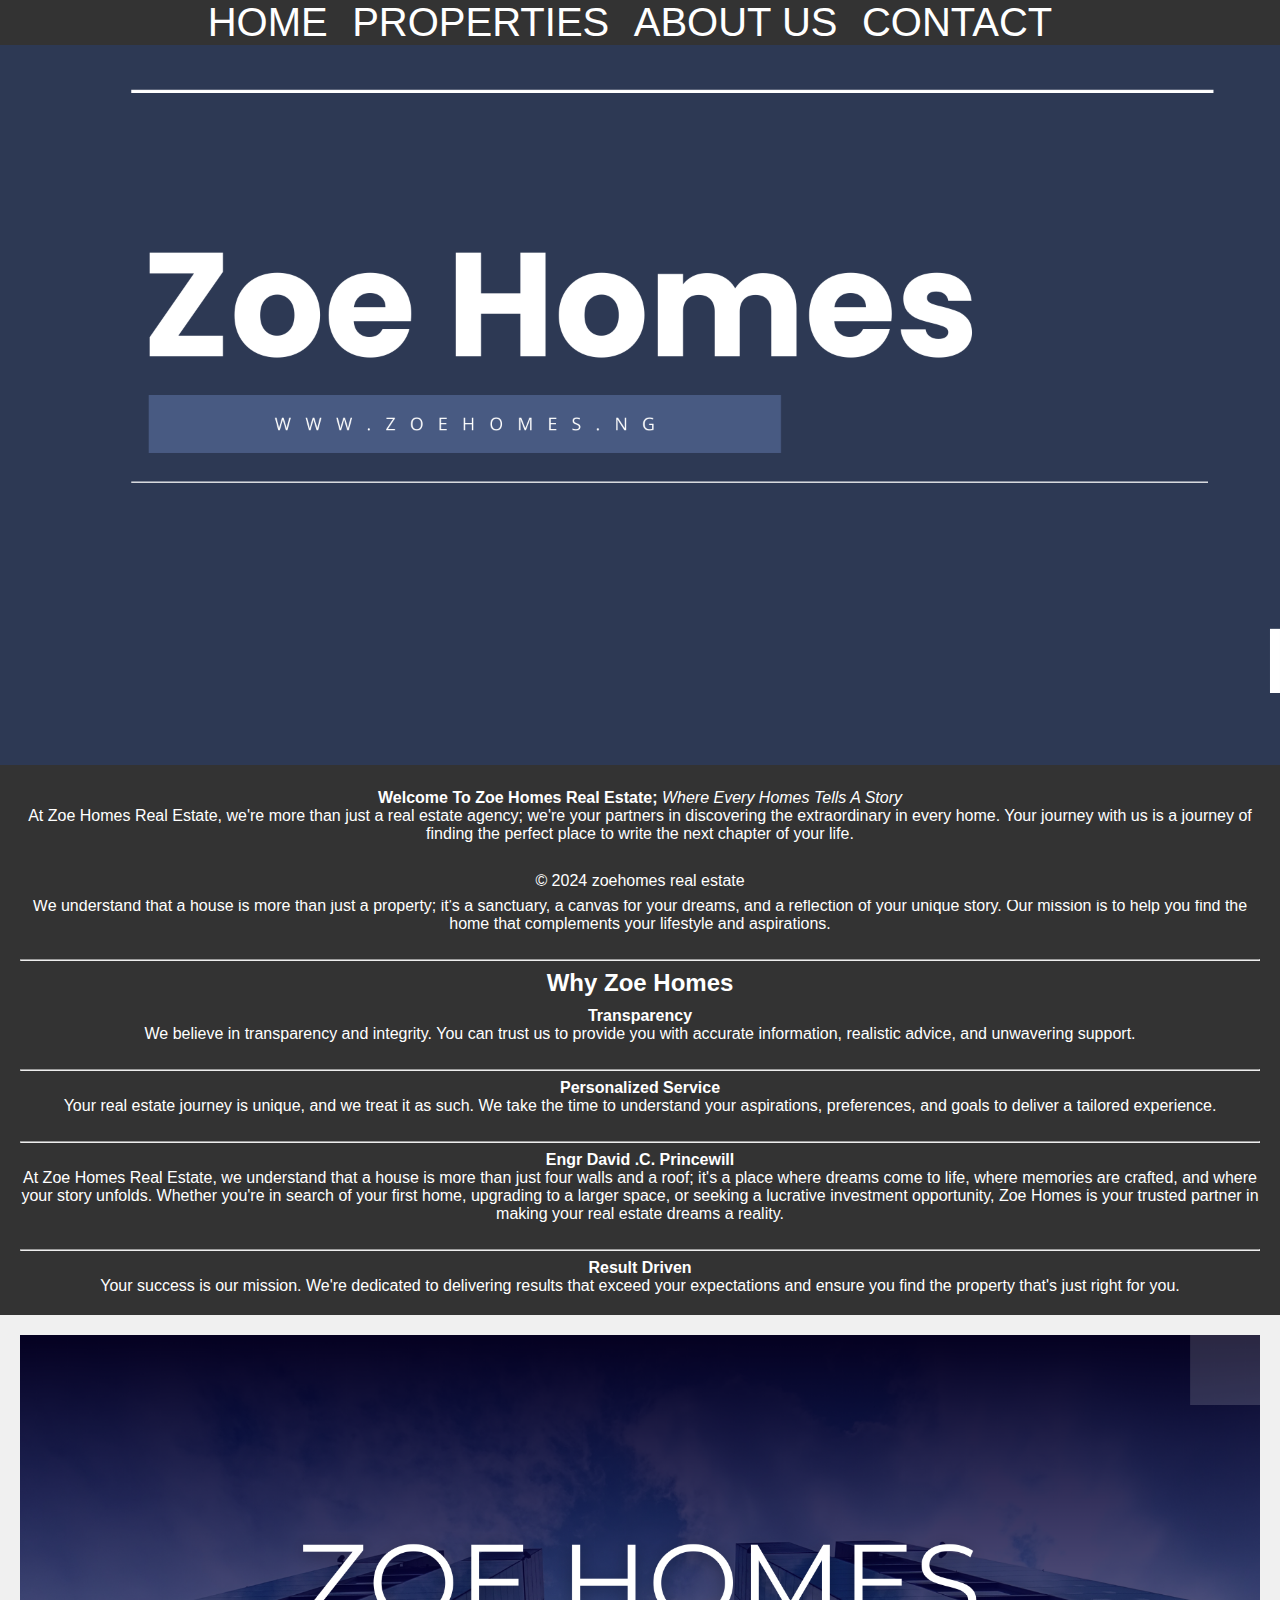
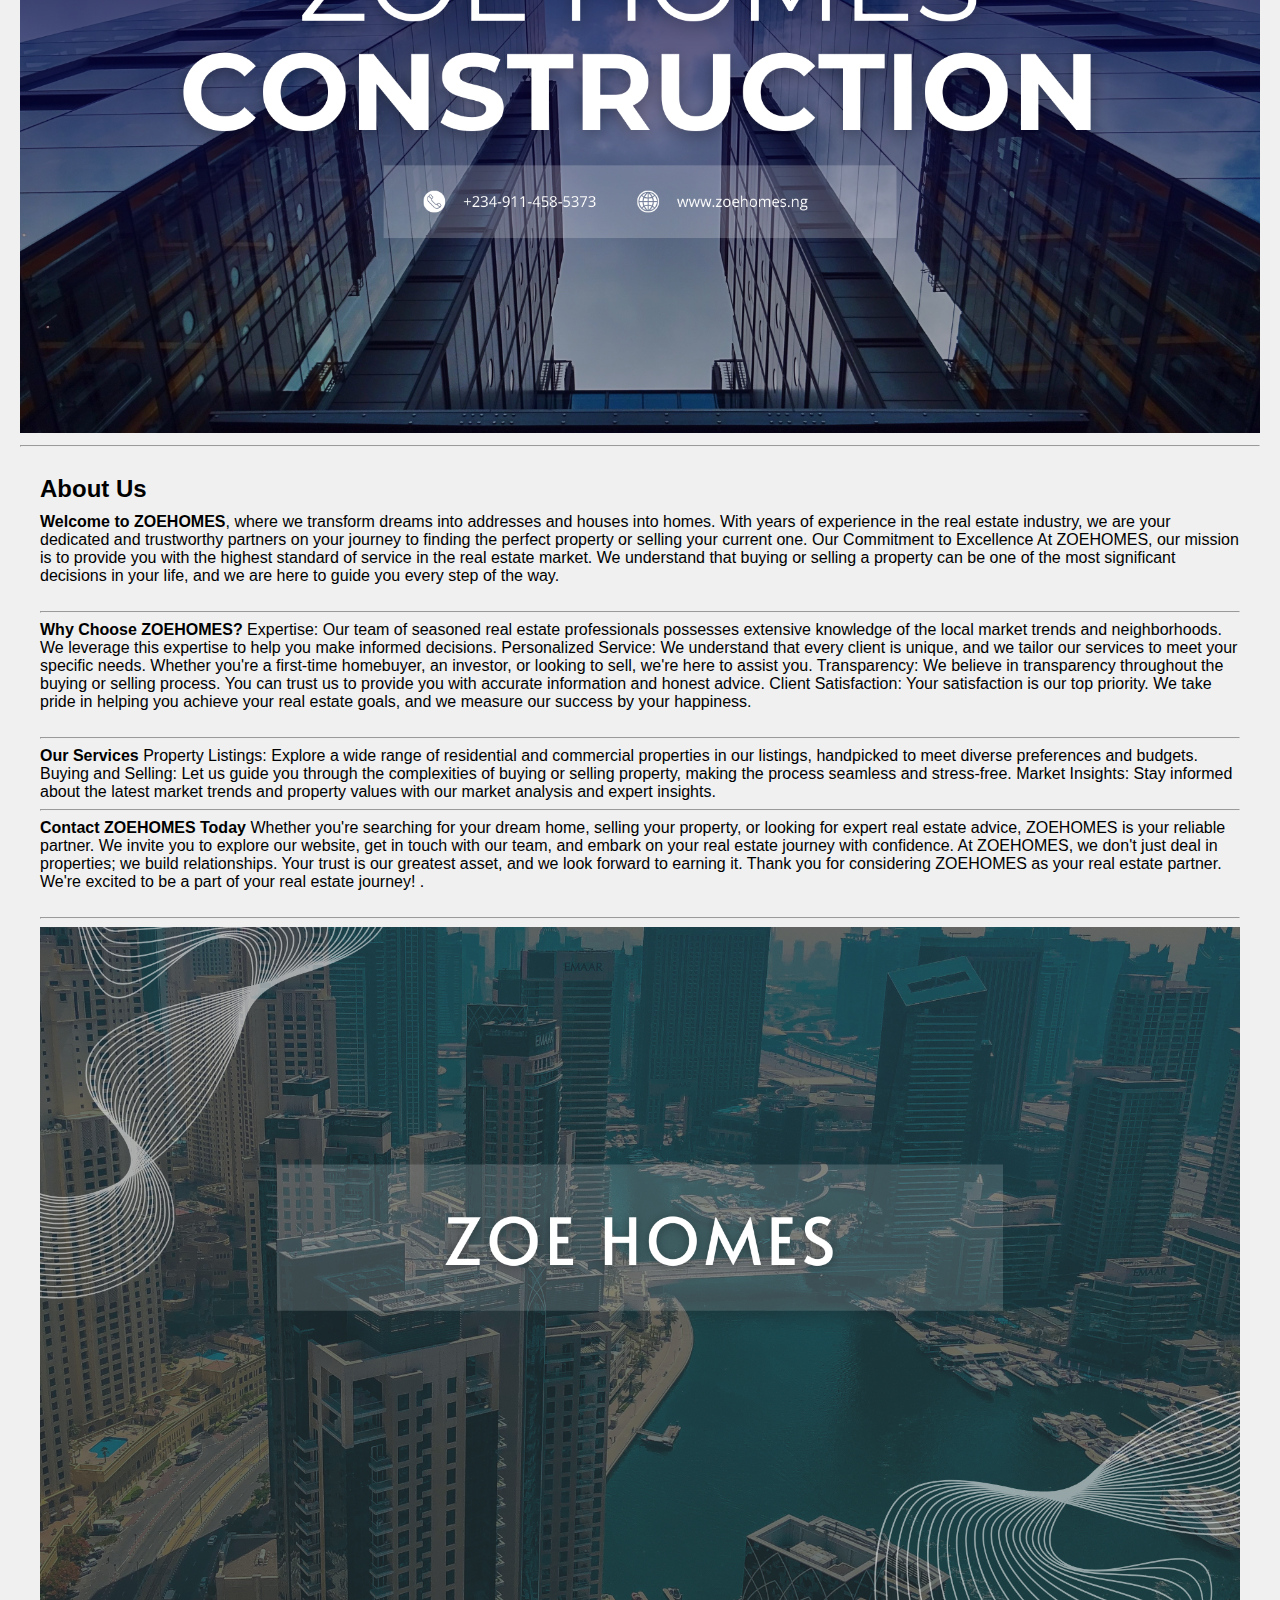
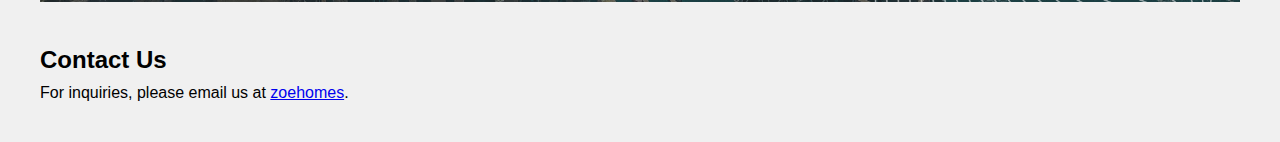
<file: index.html>
<!DOCTYPE html>
<html lang="en">
<head>
    <meta charset="UTF-8">
    <meta name="viewport" content="width=device-width, initial-scale=1.0">
    <title>Zoe Homes</title>
    <link rel="stylesheet" href="zoehomes.css">
</head>
<body>
    <header>
      
        <nav>
            <ul>
                <li><a href="index.html">HOME</a></li>
                <li><a href="zoe2.html">PROPERTIES</a></li>
                <li><a href="zoe3.html">ABOUT US</a></li>
                <li><a href="zoe4.html">CONTACT</a></li>
            </ul>
        </nav>
        <picture>
        <img src="main.png" class="head-img"><img>
      </picture>
        <section>
            <div>
                <p>
                    <b>Welcome To Zoe Homes Real Estate;</b> <i>Where Every Homes Tells A Story</i><br/>
                    At Zoe Homes Real Estate, we're more than just a real estate agency; we're your partners in discovering the extraordinary in every home. Your journey with us 
                    is a journey of finding the perfect place to write the next chapter of your life.
                </p>
                <br/>
                <hr/>
                <p>
                    <b>Your Dream Home,Our Mission</b><br/>
                    We understand that a house is more than just a property; it's a sanctuary, a canvas for your dreams, and a reflection of your unique story.
                     Our mission is to help you find the home that complements your lifestyle and aspirations.
                </p>
                <br/>
                <hr/>
                <h2>Why Zoe Homes</h2>
                <p>
                    <b>Transparency</b><br/>We believe in transparency and integrity. You can trust us to provide you 
                    with accurate information, realistic advice, and unwavering support.
                </p>
                <br/>
                <hr/>
                <p>
                    <b>Personalized Service</b><br/>
                    Your real estate journey is unique, and we treat it as such. We take the time to
                     understand your aspirations, preferences, and goals to deliver a tailored experience.
                </p>
                <br/>
                <hr/>
                <p>
                    <b>Engr David .C. Princewill</b><br/>
                    At Zoe Homes Real Estate, we understand that a house is more than just four walls and a roof; it's a place where dreams come to life, where memories are crafted, and where your story unfolds. Whether you're in search of your first home, upgrading to a larger space, or seeking a lucrative investment opportunity,
                     Zoe Homes is your trusted partner in making your real estate dreams a reality.
                </p>
                <br/>
                <hr/>
                <p>
                    <b>Result Driven</b><br/>
                    Your success is our mission. We're dedicated to delivering results that
                     exceed your expectations and ensure you find the property that's just right for you.
                </p>
            </div>
        </section>
        
    </header>

    <section id="home">
       

        <img src="construct.png" class="sec-img"><img>
        <br/>
        <hr/>
        <section id="about">
            <h2>About Us</h2>
            <p><b> Welcome to ZOEHOMES</b>, where we transform dreams into addresses and houses into homes. With years of experience in the real estate industry, we are your dedicated and trustworthy partners on your journey to finding the perfect property or selling your current one.

                Our Commitment to Excellence
                
                At ZOEHOMES, our mission is to provide you with the highest standard of service in the real estate market. We understand that buying or selling a property can be one of the most significant decisions in your life, and we are here to guide you every step of the way.

            </p> 
            <br/>
            <hr/>
                        <p>
                           <b> Why Choose ZOEHOMES?</b>
                
                            Expertise: Our team of seasoned real estate professionals possesses extensive knowledge of the local market trends and neighborhoods. We leverage this expertise to help you make informed decisions.
                        
                            Personalized Service: We understand that every client is unique, and we tailor our services to meet your specific needs. Whether you're a first-time homebuyer, an investor, or looking to sell, we're here to assist you.
                        
                            Transparency: We believe in transparency throughout the buying or selling process. You can trust us to provide you with accurate information and honest advice.
                        
                            Client Satisfaction: Your satisfaction is our top priority. We take pride in helping you achieve your real estate goals, and we measure our success by your happiness.
                        </p>
                        <br/>
                        <hr/>

               <b>  Our Services</b> 
                
                Property Listings: Explore a wide range of residential and commercial properties in our listings, handpicked to meet diverse preferences and budgets.
            
                Buying and Selling: Let us guide you through the complexities of buying or selling property, making the process seamless and stress-free.
            
                Market Insights: Stay informed about the latest market trends and property values with our market analysis and expert insights.
            
                   </p>
                   <hr/>
                <b>
                    Contact ZOEHOMES Today</b>
                
                Whether you're searching for your dream home, selling your property, or looking for expert real estate advice, ZOEHOMES is your reliable partner. We invite you to explore our website, get in touch with our team, and embark on your real estate journey with confidence.
                
                At ZOEHOMES, we don't just deal in properties; we build relationships. Your trust is our greatest asset, and we look forward to earning it.
                
                Thank you for considering ZOEHOMES as your real estate partner. We're excited to be a part of your real estate journey!
                .</p>
                <br/>
                <hr/>
                <img src="zoe.png" class="secimg"></img>
           
                </section>
   
    <section id="contact">
        <h2>Contact Us</h2>
        <p>For inquiries, please email us at <a href="mailto:zoehomeng2021@gmail.com">zoehomes</a>.</p>
    </section>

    <footer>
        <p>&copy; 2024 zoehomes real estate</p>
    </footer>
</body>
</html>
</file>
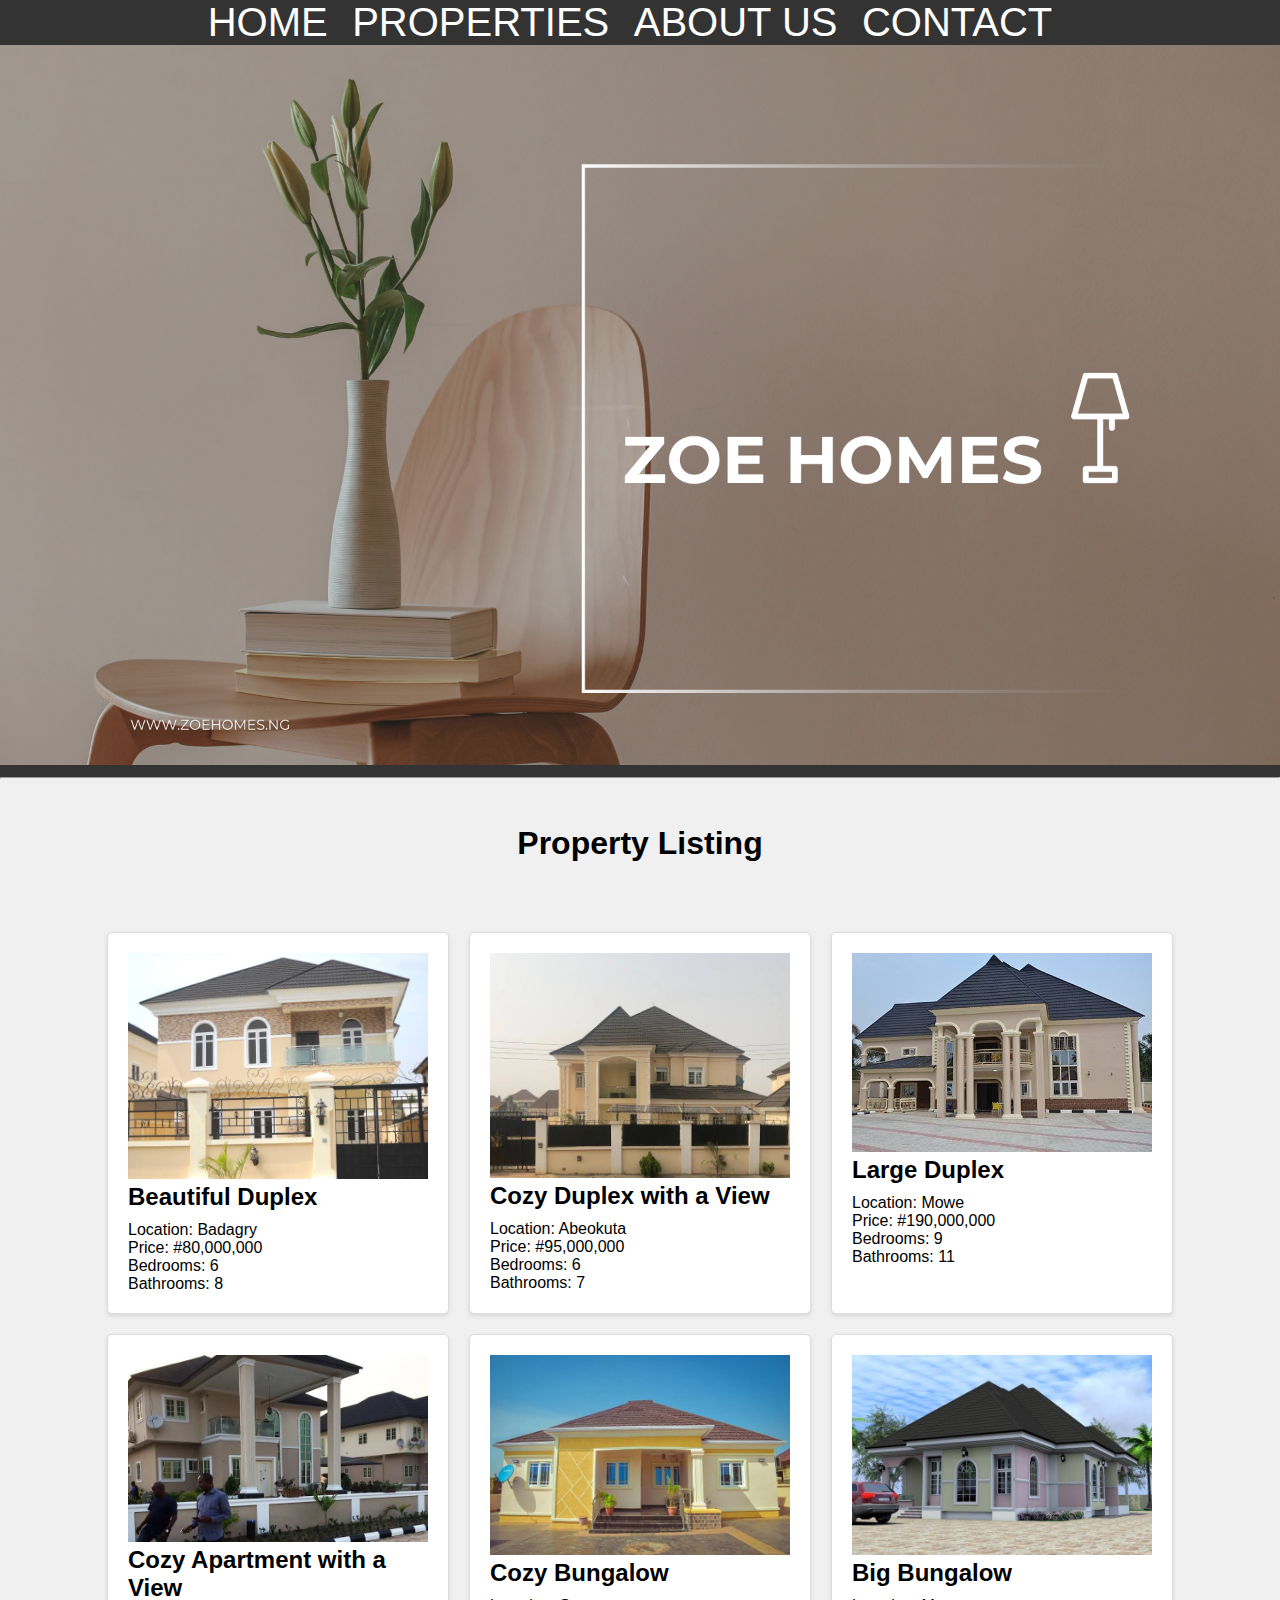
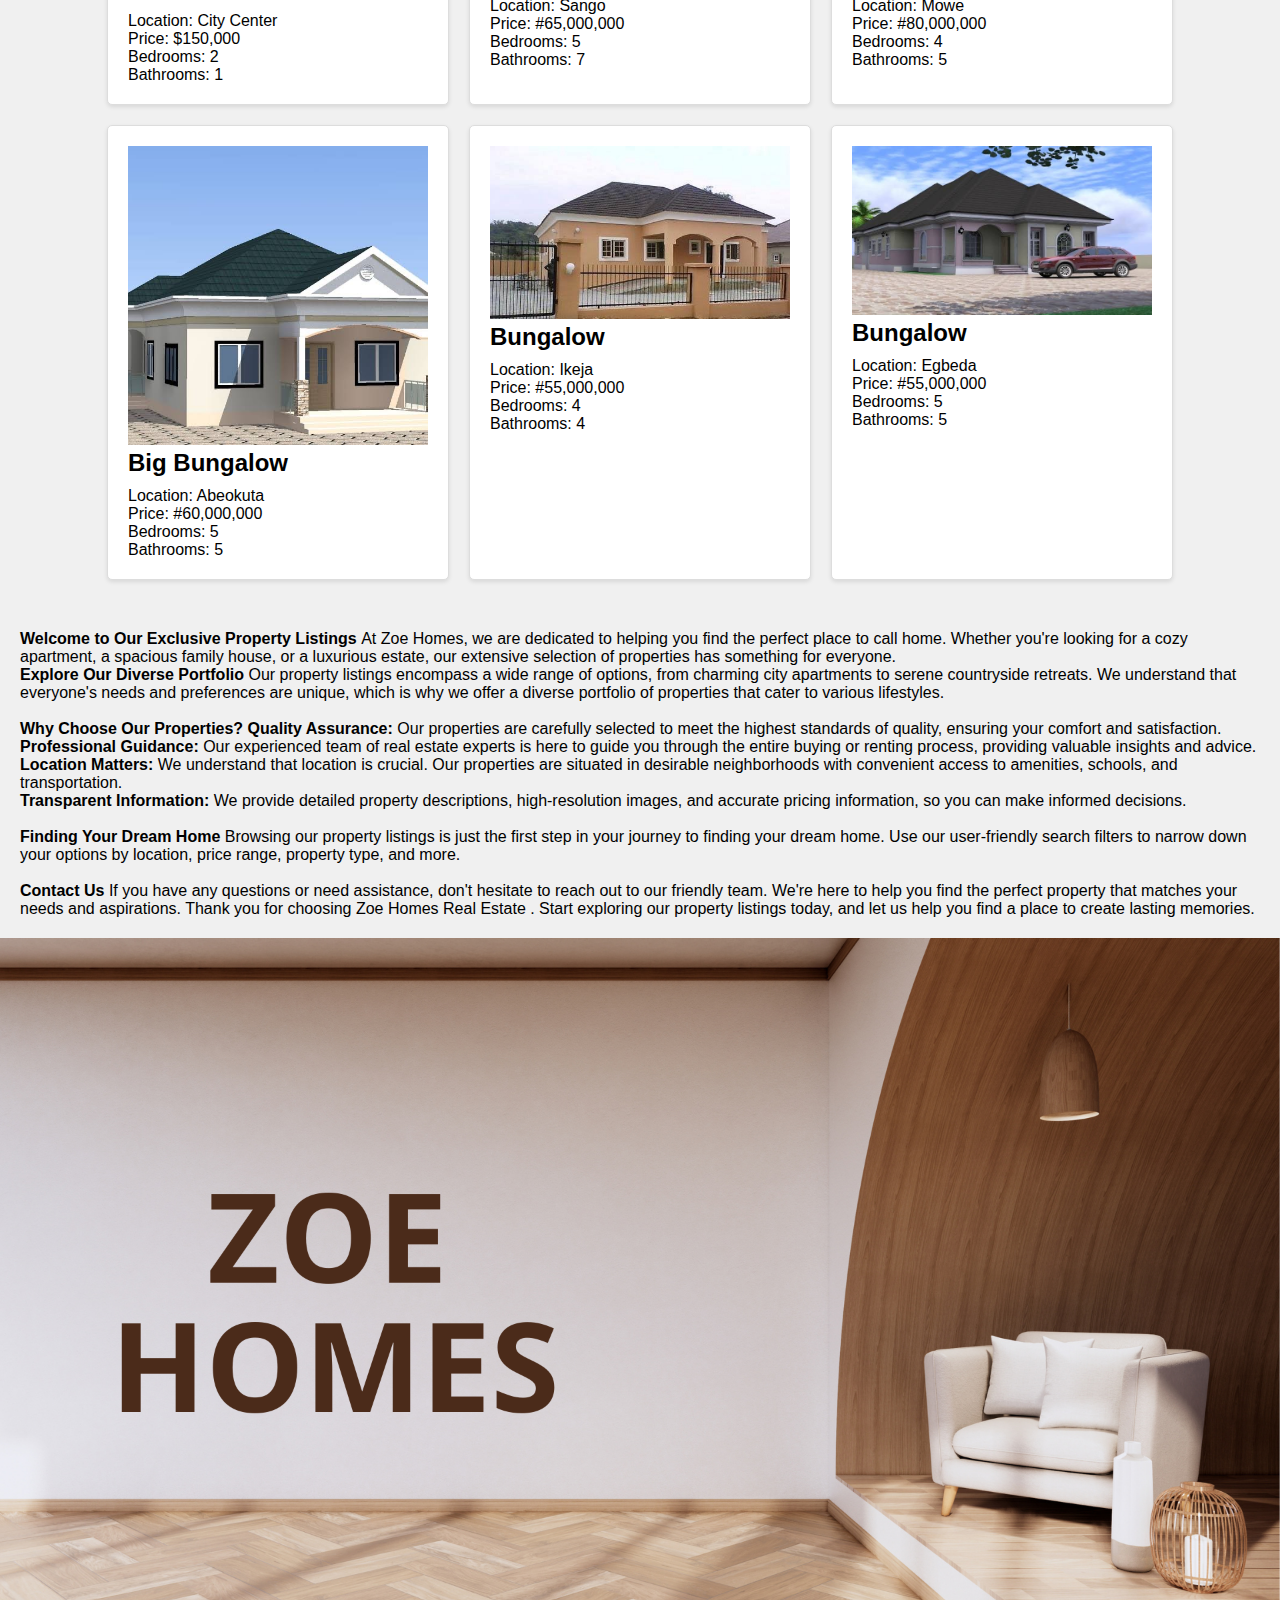
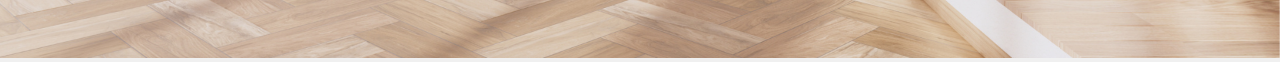
<file: zoe2.html>
<!DOCTYPE html>
<html lang="en">
<head>
    <meta charset="UTF-8">
    <meta name="viewport" content="width=device-width, initial-scale=1.0">
    <title>Zoehomes/properties</title>
    <link rel="stylesheet" href="zoehomes.css">
</head>

<body>
    <header>

        <nav>
            <ul>
                <li><a href="index.html">HOME</a></li>
                <li><a href="zoe2.html">PROPERTIES</a></li>
                <li><a href="zoe3.html">ABOUT US</a></li>
                <li><a href="zoe4.html">CONTACT</a></li>
            </ul>
        </nav>
        <img src="zoe2.png" class="head-img"><img>
        <hr>
       
    </header>
    <br/>
    <h1 class="pro">Property Listing</h1>
    
    <section class="listing">
        <div class="property-card">
            <img src="img1.png" alt="Property 1">
            <h2>Beautiful Duplex</h2>
            <p>Location: Badagry</p>
            <p>Price: #80,000,000</p>
            <p>Bedrooms: 6</p>
            <p>Bathrooms: 8</p>
        </div>
        
        <div class="property-card">
            <img src="img2.png" alt="Property 2">
            <h2>Cozy Duplex with a View</h2>
            <p>Location: Abeokuta</p>
            <p>Price: #95,000,000</p>
            <p>Bedrooms: 6</p>
            <p>Bathrooms: 7</p>
        </div>

        <div class="property-card">
            <img src="img3.png" alt="Property 2">
            <h2>Large Duplex </h2>
            <p>Location: Mowe</p>
            <p>Price: #190,000,000</p>
            <p>Bedrooms: 9</p>
            <p>Bathrooms: 11</p>
        </div>
        
        <div class="property-card">
            <img src="img4.png" alt="Property 2">
            <h2>Cozy Apartment with a View</h2>
            <p>Location: City Center</p>
            <p>Price: $150,000</p>
            <p>Bedrooms: 2</p>
            <p>Bathrooms: 1</p>
        </div>

        <div class="property-card">
            <img src="img5.png" alt="Property 2">
            <h2>Cozy Bungalow</h2>
            <p>Location: Sango</p>
            <p>Price: #65,000,000</p>
            <p>Bedrooms: 5</p>
            <p>Bathrooms: 7</p>
        </div>

        <div class="property-card">
            <img src="img6.png" alt="Property 2">
            <h2>Big Bungalow</h2>
            <p>Location: Mowe</p>
            <p>Price: #80,000,000</p>
            <p>Bedrooms: 4</p>
            <p>Bathrooms: 5</p>
        </div>

        <div class="property-card">
            <img src="img7.png" alt="Property 2">
            <h2>Big Bungalow</h2>
            <p>Location: Abeokuta</p>
            <p>Price: #60,000,000</p>
            <p>Bedrooms: 5</p>
            <p>Bathrooms: 5</p>
        </div>

        <div class="property-card">
            <img src="img8.png" alt="Property 2">
            <h2>Bungalow</h2>
            <p>Location: Ikeja</p>
            <p>Price: #55,000,000</p>
            <p>Bedrooms: 4</p>
            <p>Bathrooms: 4</p>
        </div>

        <div class="property-card">
            <img src="img9.png" alt="Property 2">
            <h2>Bungalow</h2>
            <p>Location: Egbeda</p>
            <p>Price: #55,000,000</p>
            <p>Bedrooms: 5</p>
            <p>Bathrooms: 5</p>
        </div>

    </section>
    <section>
        <div>
          <p>
            <b>Welcome to Our Exclusive Property Listings  </b>

At Zoe Homes, we are dedicated to helping you find the perfect place to call home. Whether you're looking for a cozy apartment, a spacious family house, or a luxurious estate, our extensive selection of properties has something for everyone.
          </p>
          <p>
            <b>Explore Our Diverse Portfolio </b>

            Our property listings encompass a wide range of options, from charming city apartments to serene countryside retreats. We understand that everyone's needs and preferences are unique, which is why we offer a diverse portfolio of properties that cater to various lifestyles.
            
          </p>
          <br/>
          <p>
          <b> Why Choose Our Properties?</b> 

   <b> Quality Assurance: </b>Our properties are carefully selected to meet the highest standards of quality, ensuring your comfort and satisfaction.<br/>

    <b> Professional Guidance:</b> Our experienced team of real estate experts is here to guide you through the entire buying or renting process, providing valuable insights and advice.<br/>

    <b> Location Matters:</b> We understand that location is crucial. Our properties are situated in desirable neighborhoods with convenient access to amenities, schools, and transportation.</br/>

    <b>Transparent Information:  </b>We provide detailed property descriptions, high-resolution images, and accurate pricing information, so you can make informed decisions.<br/>
          </p>
          <br/>
          <p> <b>Finding Your Dream Home</b>

            Browsing our property listings is just the first step in your journey to finding your dream home. Use our user-friendly search filters to narrow down your options by location, price range, property type, and more.</p>
            <br/>
            <p> 

            </p><b>Contact Us </b>

If you have any questions or need assistance, don't hesitate to reach out to our friendly team. We're here to help you find the perfect property that matches your needs and aspirations.

Thank you for choosing Zoe Homes Real Estate . Start exploring our property listings today, and let us help you find a place to create lasting memories.
        </div>
    </section>
    <img src="zoe1.png" class="secimg"><img>
</body>

</html>
</file>
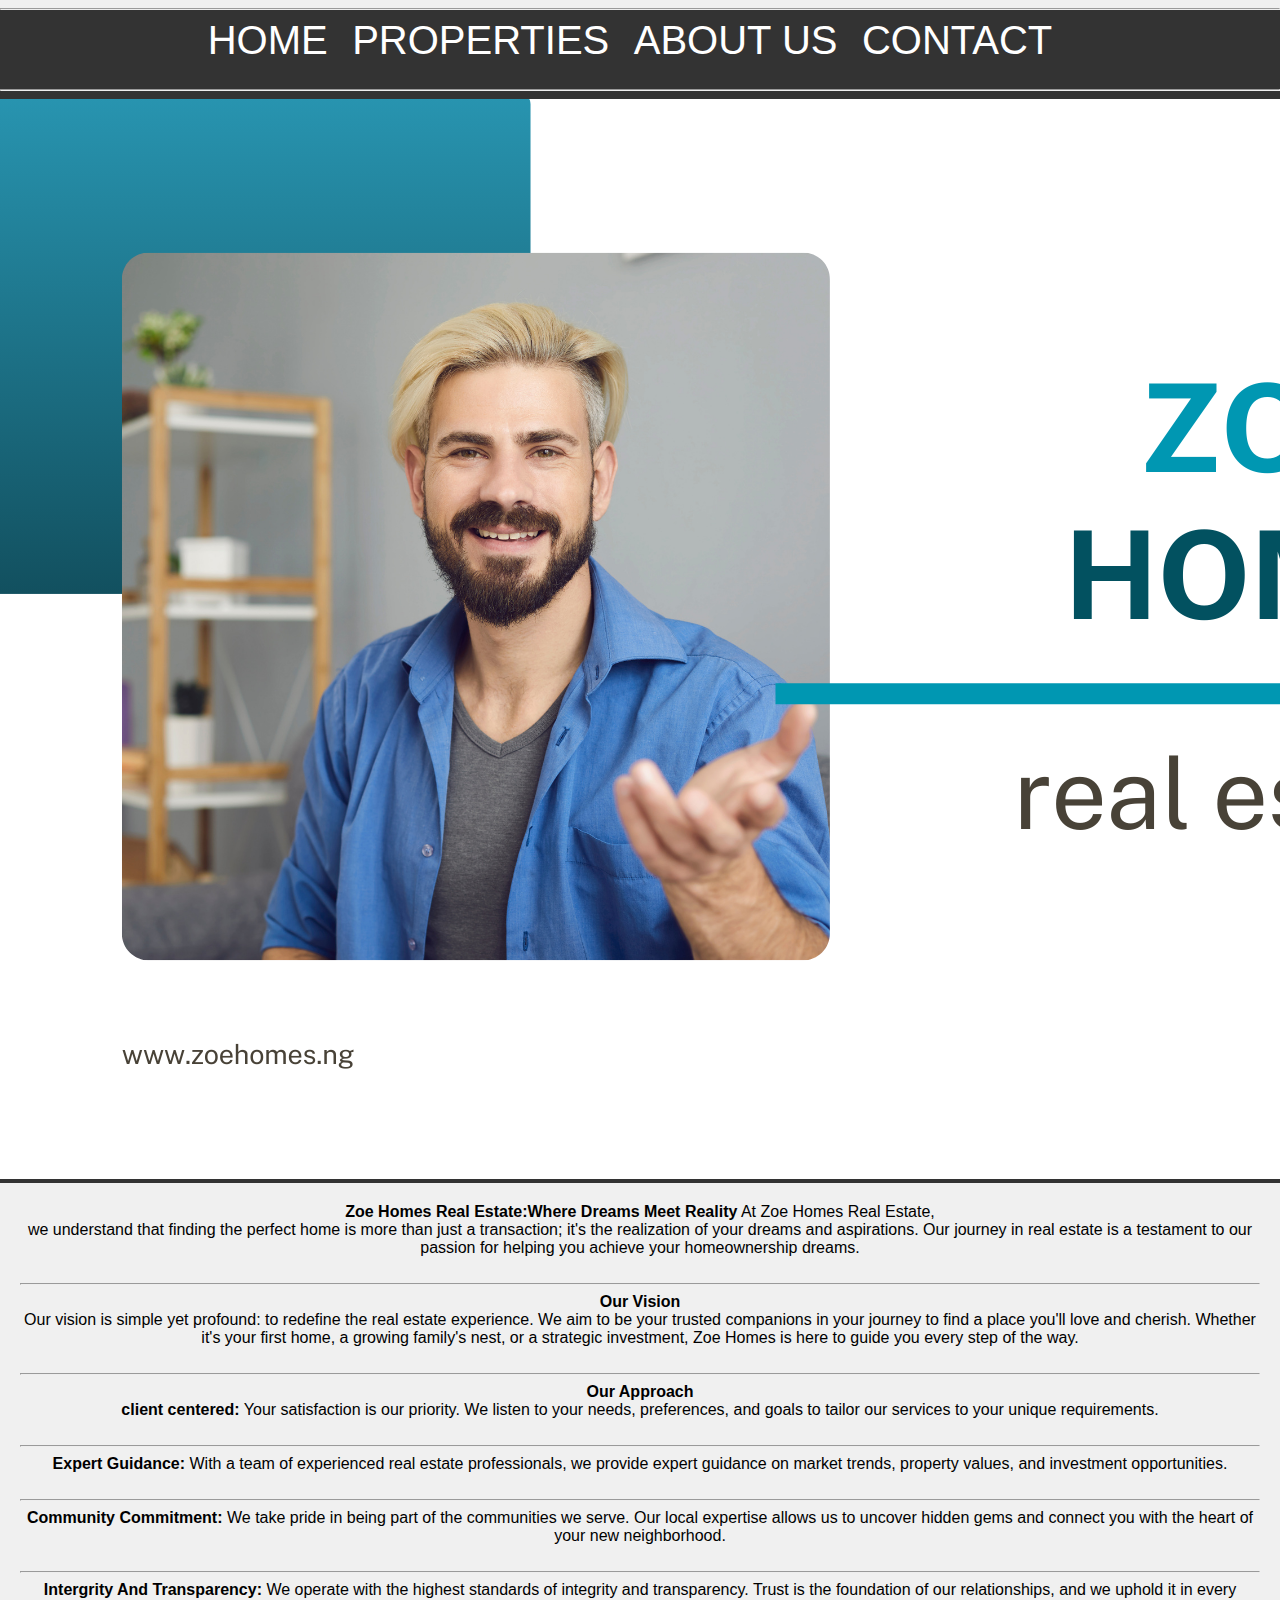
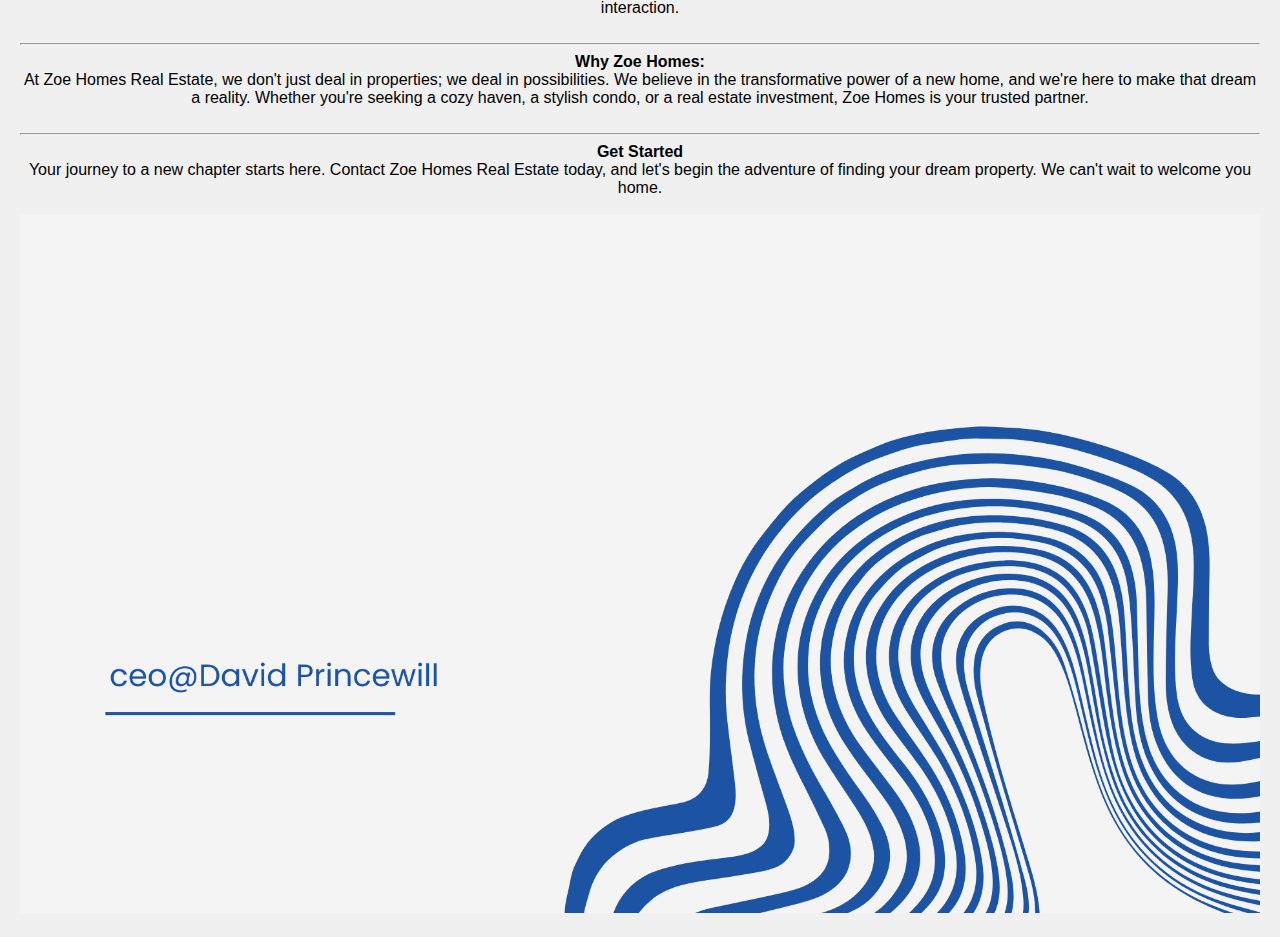
<file: zoe3.html>
<!DOCTYPE html>
<html lang="en">
<head>
    <meta charset="UTF-8">
    <meta name="viewport" content="width=device-width, initial-scale=1.0">
    <title>zoehomes/about us</title>
    <link rel="stylesheet" href="zoehomes.css">
</head>
<body>
    <center>

   
    <header>

        <hr/>
        <nav>
            <ul>
                <li><a href="index.html">HOME</a></li>
                <li><a href="zoe2.html">PROPERTIES</a></li>
                <li><a href="zoe3.html">ABOUT US</a></li>
                <li><a href="zoe4.html">CONTACT</a></li>
            </ul>
        </nav>
        <br/>
        <hr/>
       <img src="about.png" alt="descriptions image"></img>
    </header>
    <section>
        <div>
            <p>
                <b>Zoe Homes Real Estate:Where Dreams Meet Reality</b>
                At Zoe Homes Real Estate,<br/> we understand that finding the perfect
                 home is more than just a transaction; it's the realization of your dreams and aspirations. Our journey in real estate is a testament 
                to our passion for helping you achieve your homeownership dreams.
            </p>
            <br/>
            <hr/>
            <p>
                <b>Our Vision</b><br/>
                Our vision is simple yet profound: to redefine the real estate experience. We aim to be your trusted companions in your journey to find a place you'll love and cherish. Whether it's your first home, a growing family's nest, or a strategic investment,
                 Zoe Homes is here to guide you every step of the way.
            </p>
            <br/>
            <hr/>
            <p>
                <b>Our Approach</b><br/>
                <b>client centered:</b> Your satisfaction is our priority. We listen to your needs, preferences,
                 and goals to tailor our services to your unique requirements.
            </p>
            <br/>
            <hr/>
            <p>
                <b>Expert Guidance:</b> With a team of experienced real estate professionals, we provide expert 
                guidance on market trends, property values, and investment opportunities.
            </p>
            <br/>
            <hr/>
            <p>
                <b>Community Commitment:</b>
                We take pride in being part of the communities we serve. Our local expertise 
                allows us to uncover hidden gems and connect you with the heart of your new neighborhood.
            </p>
            <br/>
            <hr/>
            <p>
                <b>Intergrity And Transparency:</b>
                We operate with the highest standards of integrity and 
                transparency. Trust is the foundation of our relationships, 
                and we uphold it in every interaction.
            </p>
            <br/>
            <hr/>
            <p>
                <b>Why Zoe Homes:</b><br/>
                At Zoe Homes Real Estate, we don't just deal in properties; we deal in possibilities. We believe in the transformative power of a new home, and we're here to make that dream a reality. Whether you're
                 seeking a cozy haven, a stylish condo, or a real estate investment, Zoe Homes is your trusted partner.
            </p>
            <br/>
            <hr/>
            <p>
                <b>Get Started</b><br/>
                Your journey to a new chapter starts here. Contact Zoe Homes Real Estate today, 
                and let's begin the adventure of finding your dream property. We can't wait to welcome you home.
            </p>
            <br/>
            <img src="ceo.png" alt="descriptions img" class="sec-img"><img>

        </div>
        
    </section>
    
</center>
</body> 
</html>
</file>
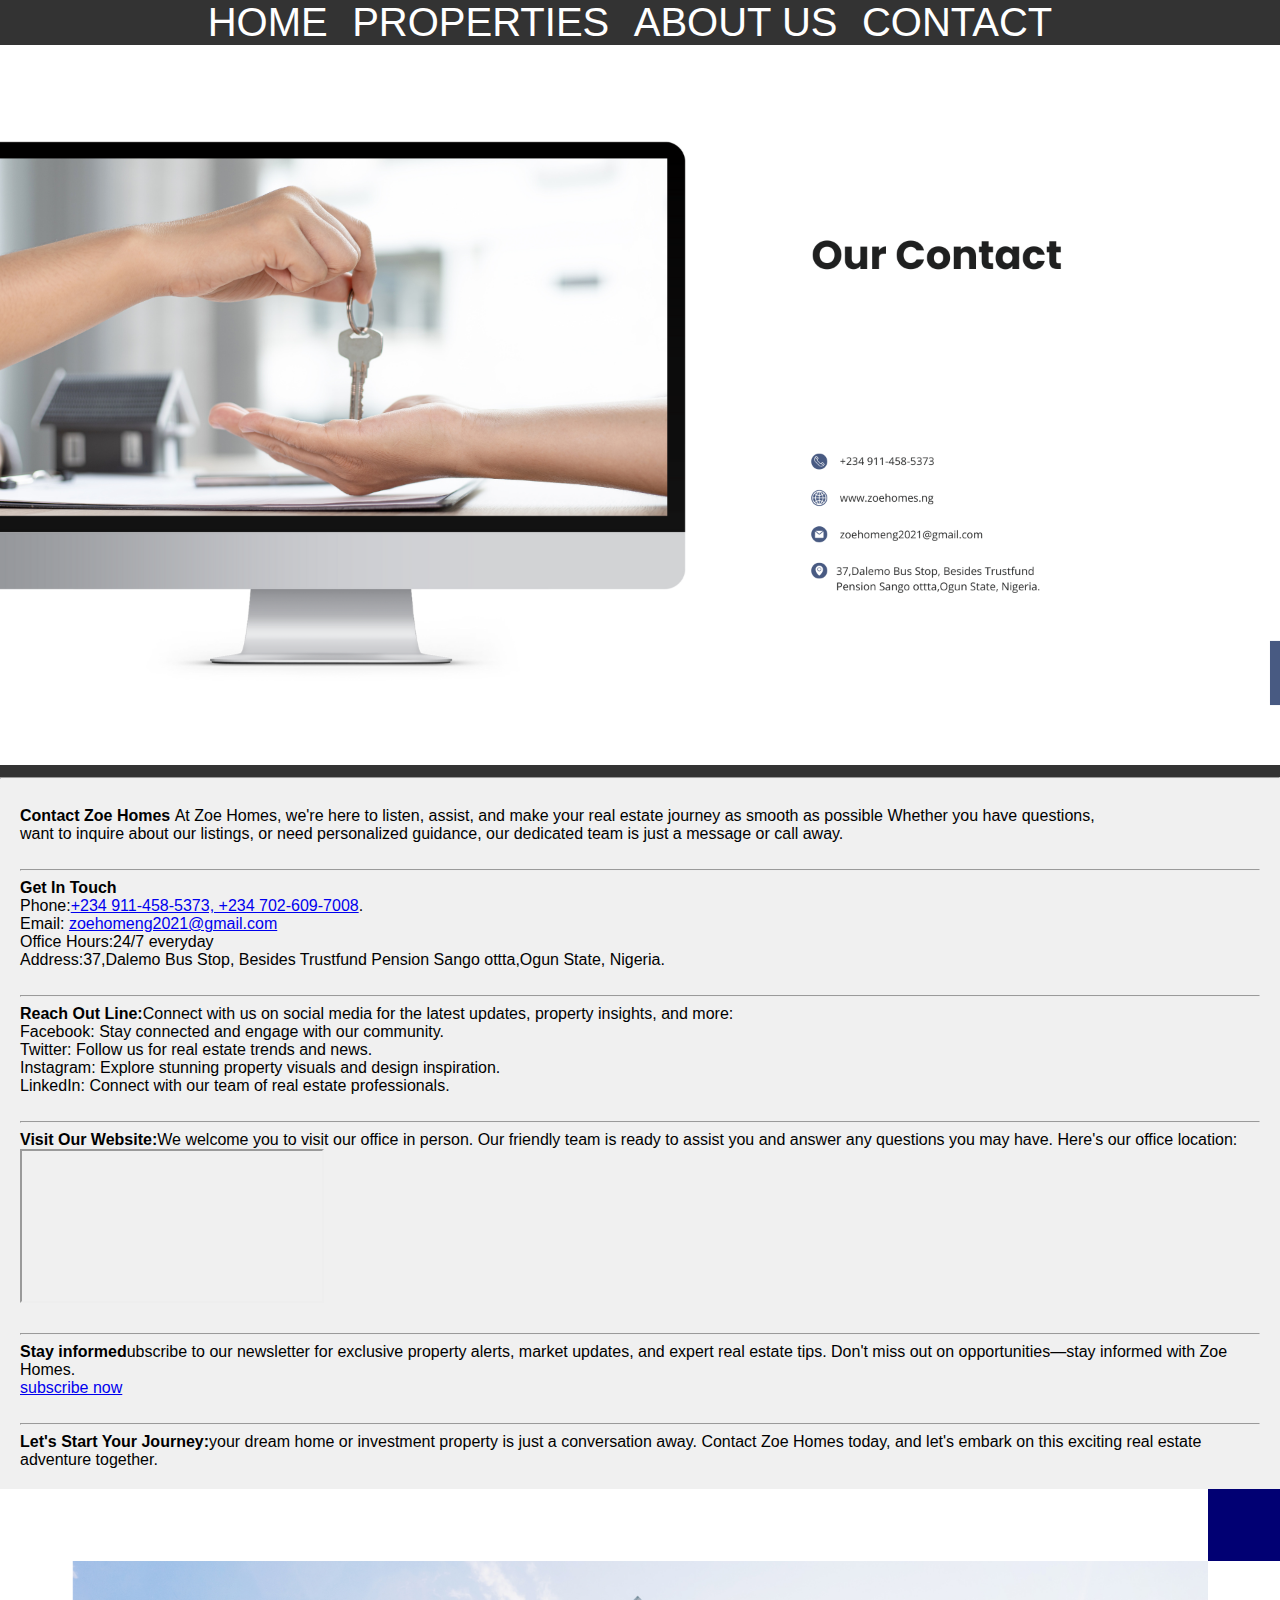
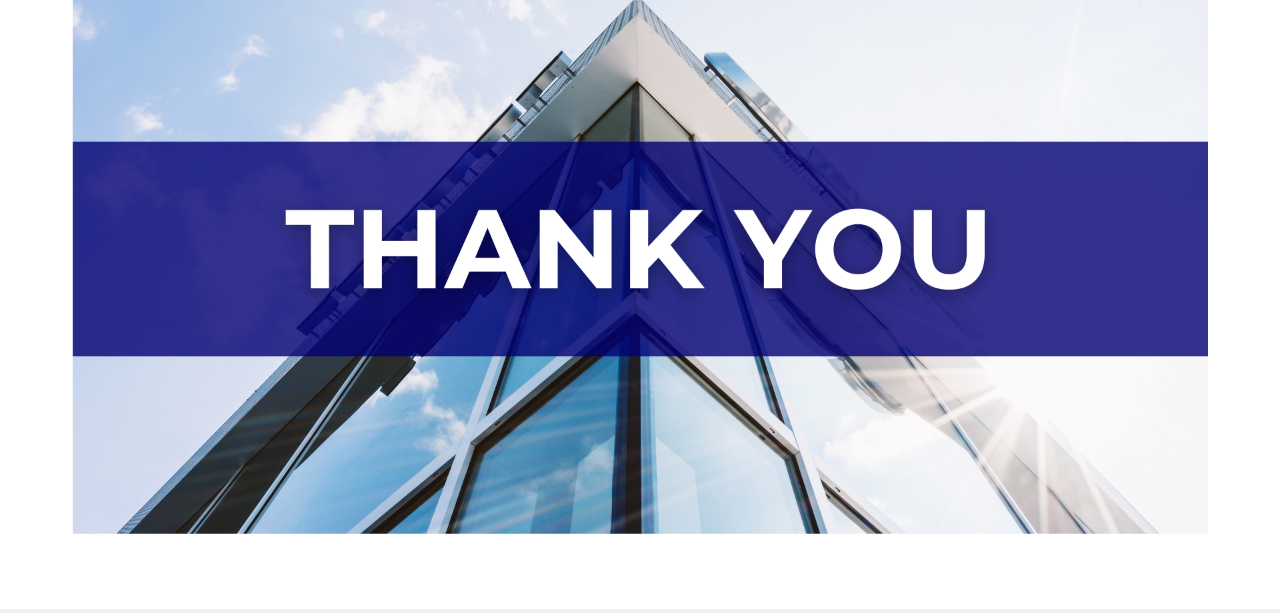
<file: zoe4.html>
<!DOCTYPE html>
<html lang="en">
<head>
    <meta charset="UTF-8">
    <meta name="viewport" content="width=device-width, initial-scale=1.0">
    <title>zoehomes/contact</title>
    <link rel="stylesheet" href="zoehomes.css">
</head>
<body>
    <header>

        <nav>
            <ul>
                <li><a href="index.html">HOME</a></li>
                <li><a href="zoe2.html">PROPERTIES</a></li>
                <li><a href="zoe3.html">ABOUT US</a></li>
                <li><a href="zoe4.html">CONTACT</a></li>
            </ul>
        </nav>
        <img src="contact.png" class="head-img"><img>
        <hr>
    </header>
    
    <section>
        <div>
            <p>
                <b>Contact Zoe Homes </b>At Zoe Homes, we're here to listen, assist, and make your real estate journey as smooth as possible
                 Whether you have questions,<br/> want to inquire about our listings,
                 or need personalized guidance, our dedicated team is just a message or call away.
            </p>
            <br/>
            <hr/>
            <p>
                <b>Get In Touch</b>    <br/>
                Phone:<a href="#">+234 911-458-5373, +234 702-609-7008</a>.<br/>
                Email: <a href="mailto:zoehomes@gmail.com">zoehomeng2021@gmail.com</a><br/>
                Office Hours:24/7 everyday<br/>
                Address:37,Dalemo Bus Stop,
                Besides Trustfund Pension
                Sango ottta,Ogun State, Nigeria.
            </p>
            <br/>
            <hr/>
            <p>
                <b>Reach Out Line:</b>Connect with us on social media for the latest updates, property insights, and more:<br/>

                Facebook: Stay connected and engage with our community.<br/>
                Twitter: Follow us for real estate trends and news.<br/>
                Instagram: Explore stunning property visuals and design inspiration.<br/>
                LinkedIn: Connect with our team of real estate professionals.
            </p>
            <br/>
            <hr/>
            <p>
                <b>Visit Our Website:</b>We welcome you to visit our office in person. Our friendly team is ready to assist you and answer any questions you may have. Here's our office location:

                <iframe src="https://maps.app.goo.gl/XAVqrQWqFS7xfdsx9"></iframe>
            </p>
            <br/>
            <hr/>
            <p>
                <b>Stay informed</b>ubscribe to our newsletter for exclusive property alerts, market updates, and expert real estate tips.
                 Don't miss out on opportunities—stay informed with Zoe Homes.<br/>
                 <a href="#">subscribe now</a>
            </p>
            <br/>
            <hr/>
            <p>
                <b>Let's Start Your Journey:</b>your dream home or investment property is just a conversation away. Contact Zoe Homes today, and let's embark on this exciting real estate adventure together.
            </p>
        </div>
    </section>
    <img src="thank.png" class="head-img"></img>
</body>
</html>
</file>
<file: zoehomes.css>
body, h1, h2, h3, p, ul, li {
    margin: 0;
    padding: 0;
}

body {
    font-family: Arial, sans-serif;
    background-color: #f0f0f0;
}

header {
    background-color: #333;
    color: #fff;
    text-align: center;
    padding: 0% ;
}
h2{
    font-size: xx-large;
    font-weight: bolder;
}

header h1 {
    font-size: 106px;
    color: blue;
}

nav ul {
    list-style: none;
}

nav ul li {
    display: inline;
    margin-right: 20px;
}

nav a {
    color: #fff;
    text-decoration: none;
    font-size: 40px;
}
a:hover{
    color: blue;
}  

.head-img {
    width: 100%; 
    height: auto;
    object-fit: cover; }

/* Style for container to position the image */
.image-container {
    position: fixed;
    top: 20px; /* Adjust the distance from the top as needed */
    right: 20px; /* Adjust the distance from the right as needed */
}
 .secimg{
    width: 100%;
    height: auto;
 }

section {
    padding: 20px;
}

h2 {
    font-size: 24px;
    margin-bottom: 10px;
}

.property {
    background-color: #fff;
    padding: 20px;
    margin: 10px;
    border: 1px solid #ccc;
    box-shadow: 0 2px 4px rgba(0, 0, 0, 0.1);
}
.sec-img{
    width: 100%;
    height: auto;
}


.property img {
    max-width: 100%;
    height: auto;
}



.property img {
    max-width: 100%;
    height: auto;
    margin-bottom: 10px;
}

footer {
    background-color: #333;
    color: #fff;
    text-align: center;
    padding: 10px 0;
    position: fixed;
    bottom: 0;
    width: 100%;
    left: 0;
}

.slider-container {
    width: 100%;
    max-width: 600px; 
    overflow: hidden;
    position: relative;
}


.slider {
    display: flex;
    animation: slide 8s infinite linear;
}


.slide {
    flex: 0 0 100%;
    text-align: center;
}

.slide img {
    max-width: 100%;
    height: auto;
}


@keyframes slide {
    0% {
        transform: translateX(0);
    }
    33% {
        transform: translateX(-100%);
    }
    66% {
        transform: translateX(-200%);
    }
    100% {
        transform: translateX(-300%);
    }
}


.listing {
    display: flex;
    flex-wrap: wrap;
    justify-content: center;
    margin-top: 20px;
}

.property-card {
    background-color: #fff;
    border: 1px solid #ddd;
    border-radius: 5px;
    box-shadow: 0 2px 4px rgba(0, 0, 0, 0.1);
    margin: 10px;
    padding: 20px;
    max-width: 300px;
    text-align: left;
    transition: transform 0.2s; /* Add a hover effect */
}

.property-card:hover {
    transform: translateY(-5px); /* Lift the card slightly on hover */
}

.property-card img {
    max-width: 100%;
    height: auto;
}


.pro{
    margin: 0;
    padding: 0;
    border: 0;
}

/* Apply basic styling to the page */
.pro{
    font-family: Arial, sans-serif;
    background-color: #f0f0f0;
    text-align: center;
    padding: 20px;
}
</file>
